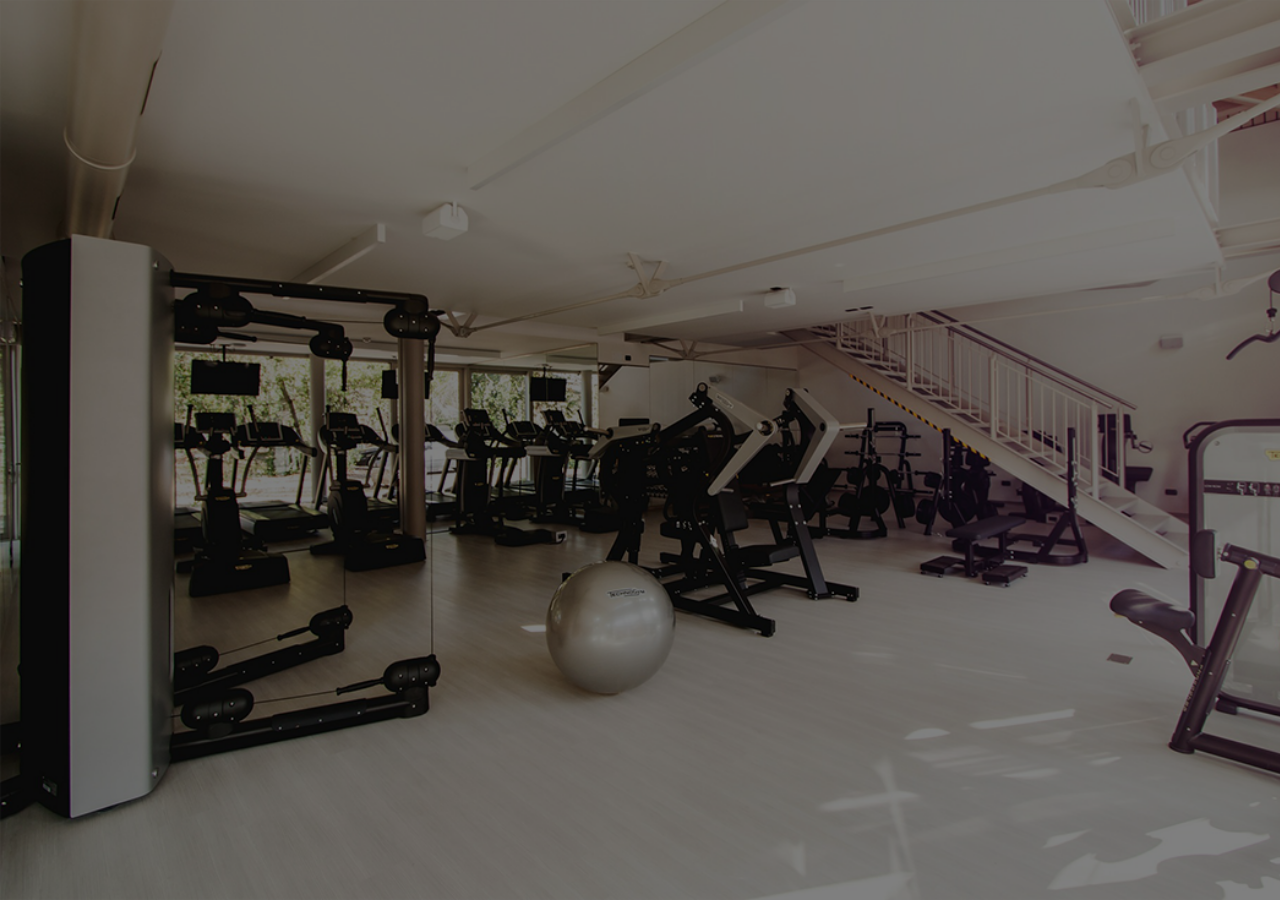
<file: index.html>
<!DOCTYPE html>
<html lang="ru">
<head>
    <meta charset="UTF-8">
    <meta name="viewport" content="width=device-width, initial-scale=1.0">
    <meta http-equiv="X-UA-Compatible" content="ie=edge">
    <link rel="stylesheet" href="/css/intro.css">
    <title>Document</title>
</head>
<body>
    <section class="inner">
        <div class="animation">
            <div class="animation__logo"></div>
            <a href="/main.html" class="animation__link">перейти на сайт</a> 
        </div>
    </section>  
</body>
</html>
</file>
<file: css/intro.css>
@import url('/css/normalize.css');
@import url('/css/fonts.css');
@import url('/css/setting.css');
@import url('/css/inner.css');
@import url('/css/animation.css');
</file>
